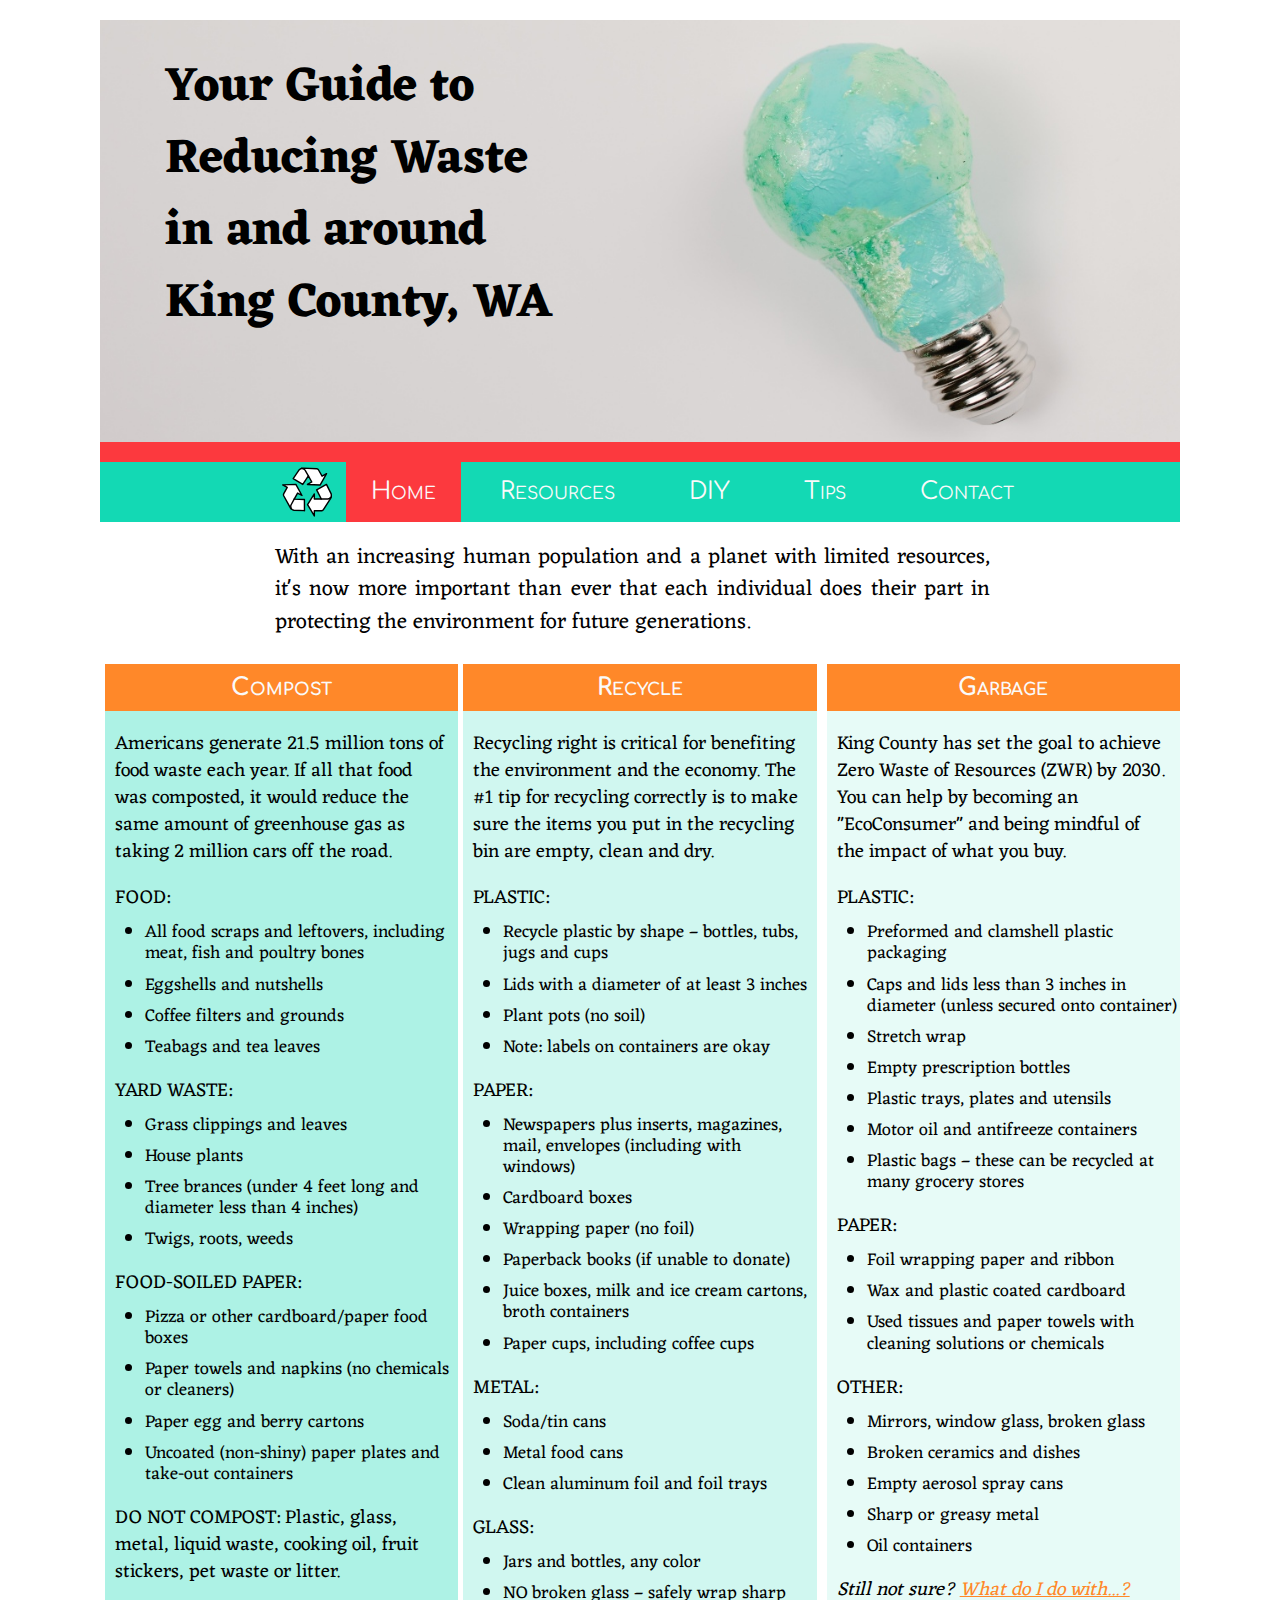
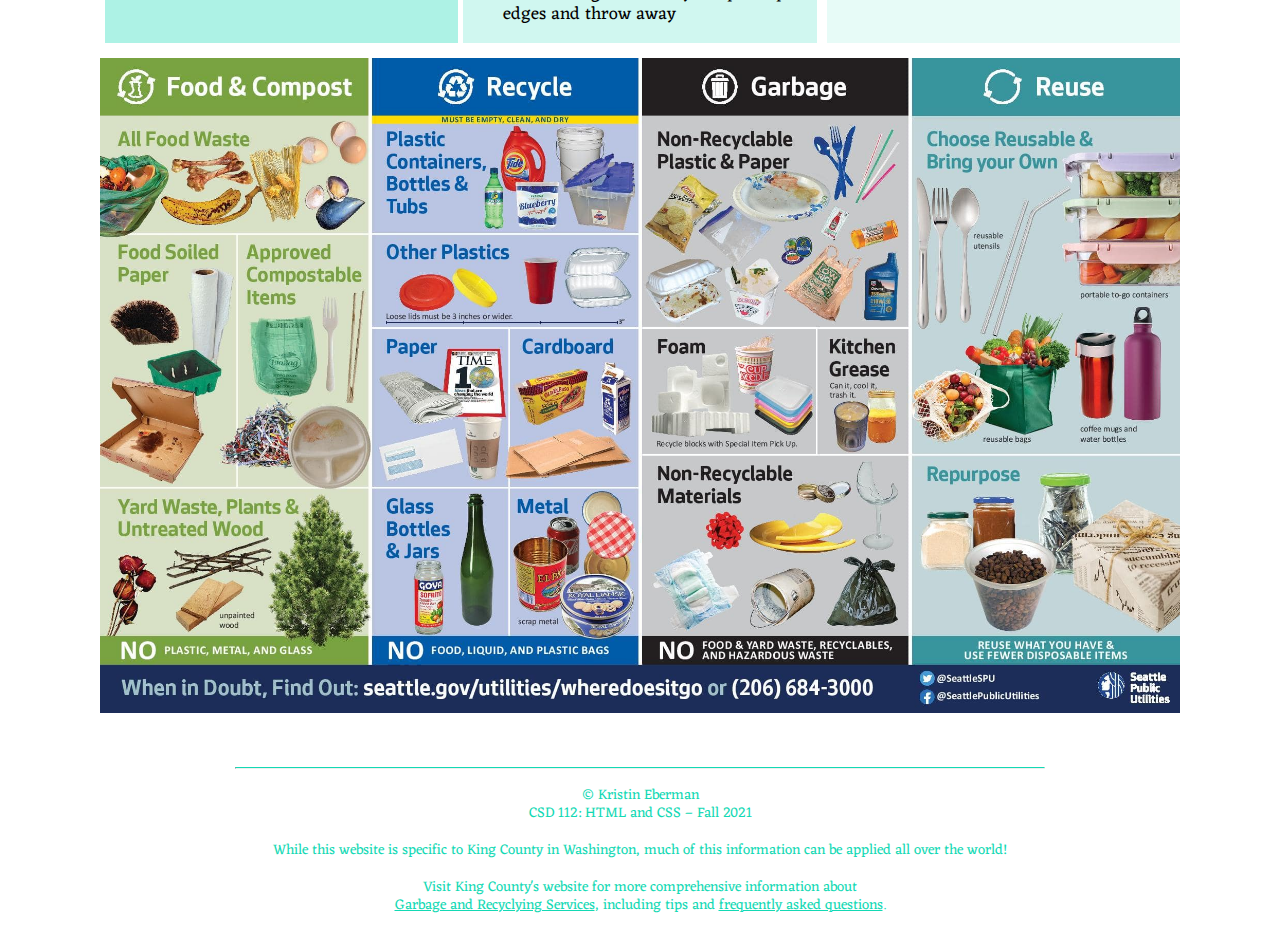
<file: index.html>
<!DOCTYPE html>
<html lang="en">

<head>
	<meta charset = "UTF-8">
	<title>Guide for Reducing Waste</title>
    <link href="css/main.css" rel="stylesheet">
</head>

<body>
<div class="container">
<header>
    <div class="hero">
        <img src="images/lightbulb-pexels-tara-winstead.jpeg" alt="recycled art" width="1080">
        <h1>Your Guide to<br>Reducing Waste<br>in and around<br>King County, WA</h1>
    </div>
    <nav>
        <ul>
            <li><img src="images/RECYCL02.svg" alt="recycle symbol" width="50" height="50"></li>
            <li id="tab">Home</li>
            <li><a href = "pages/resources.html">Resources</a></li>
            <li><a href = "pages/reuse.html">DIY</a></li>
            <li><a href = "pages/tips.html">Tips</a></li>
            <li><a href = "pages/contact.html">Contact</a></li>
        </ul>
    </nav>
</header>

<main>
    <article>
        <p>With an increasing human population and a planet with limited resources, it's now more important than ever that each individual does their part in protecting the environment for future generations.</p>
    </article>
    <div class="flex" id="sticky">
        <section id="recycle">
            <h2>Recycle</h2>
            <p>Recycling right is critical for benefiting the environment and the economy. The #1 tip for recycling correctly is to make sure the items you put in the recycling bin are empty, clean and dry.</p>
            <p>PLASTIC:</p>
            <ul>
                <li>Recycle plastic by shape – bottles, tubs, jugs and cups</li>
                <li>Lids with a diameter of at least 3 inches</li>
                <li>Plant pots (no soil)</li>
                <li>Note: labels on containers are okay</li>
            </ul>
            <p>PAPER:</p>
            <ul>
                <li>Newspapers plus inserts, magazines, mail, envelopes (including with windows)</li>
                <li>Cardboard boxes</li>
                <li>Wrapping paper (no foil)</li>
                <li>Paperback books (if unable to donate)</li>
                <li>Juice boxes, milk and ice cream cartons, broth containers</li>
                <li>Paper cups, including coffee cups</li>
            </ul>
            <p>METAL:</p>
            <ul>
                <li>Soda/tin cans</li>
                <li>Metal food cans</li>
                <li>Clean aluminum foil and foil trays</li>
            </ul>
            <p>GLASS:</p>
            <ul>
                <li>Jars and bottles, any color</li>
                <li>NO broken glass – safely wrap sharp edges and throw away</li>
            </ul>
        </section>
        <section id="compost">
            <h2>Compost</h2>
            <p>Americans generate 21.5 million tons of food waste each year. If all that food was composted, it would reduce the same amount of greenhouse gas as taking 2 million cars off the road.</p>
            <p>FOOD:</p>
            <ul>
                <li>All food scraps and leftovers, including meat, fish and poultry bones</li>
                <li>Eggshells and nutshells</li>
                <li>Coffee filters and grounds</li>
                <li>Teabags and tea leaves</li>
            </ul>
            <p>YARD WASTE:</p>
            <ul>
                <li>Grass clippings and leaves</li>
                <li>House plants</li>
                <li>Tree brances (under 4 feet long and diameter less than 4 inches)</li>
                <li>Twigs, roots, weeds</li>
            </ul>
            <p>FOOD-SOILED PAPER:</p>
            <ul>
                <li>Pizza or other cardboard/paper food boxes</li>
                <li>Paper towels and napkins (no chemicals or cleaners)</li>
                <li>Paper egg and berry cartons</li>
                <li>Uncoated (non-shiny) paper plates and take-out containers</li>
            </ul>
            <p>DO NOT COMPOST: Plastic, glass, metal, liquid waste, cooking oil, fruit stickers, pet waste or litter.</p>
        </section>
        <section id="garbage">
            <h2>Garbage</h2>
            <p>King County has set the goal to achieve Zero Waste of Resources (ZWR) by 2030. You can help by becoming an "EcoConsumer" and being mindful of the impact of what you buy.</p>
            <p>PLASTIC:</p>
            <ul>
                <li>Preformed and clamshell plastic packaging</li>
                <li>Caps and lids less than 3 inches in diameter (unless secured onto container)</li>
                <li>Stretch wrap</li>
                <li>Empty prescription bottles</li>
                <li>Plastic trays, plates and utensils</li>
                <li>Motor oil and antifreeze containers</li>
                <li>Plastic bags – these can be recycled at many grocery stores</li>
            </ul>
            <p>PAPER:</p>
            <ul>
                <li>Foil wrapping paper and ribbon</li>
                <li>Wax and plastic coated cardboard</li>
                <li>Used tissues and paper towels with cleaning solutions or chemicals</li>
            </ul>
            <p>OTHER:</p>
            <ul>
                <li>Mirrors, window glass, broken glass</li>
                <li>Broken ceramics and dishes</li>
                <li>Empty aerosol spray cans</li>
                <li>Sharp or greasy metal</li>
                <li>Oil containers</li>
            </ul>
            <p class="italic">Still not sure? <a href="https://info.kingcounty.gov/Services/recycling-garbage/Solid-Waste/what-do-i-do-with/" target="_blank">What do I do with...?</a></p>
        </section>
    </div>
    <img src="images/recycling_guide.jpg" alt="Recycling guide" width="1080">
</main>

<footer>
    <hr>
    <p>&copy; Kristin Eberman<br>CSD 112: HTML and CSS – Fall 2021</p>
    <p>While this website is specific to King County in Washington, much of this information can be applied all over the world!</p>
    <p>Visit King County's website for more comprehensive information about <br><a href="https://kingcounty.gov/depts/dnrp/solid-waste/garbage-recycling.aspx" target="_blank">Garbage and Recyclying Services</a>, including tips and <a href="https://kingcounty.gov/depts/dnrp/solid-waste/garbage-recycling/faq.aspx" target="_blank">frequently asked questions</a>.</p>
</footer>

</div>          
</body>
</html>
</file>
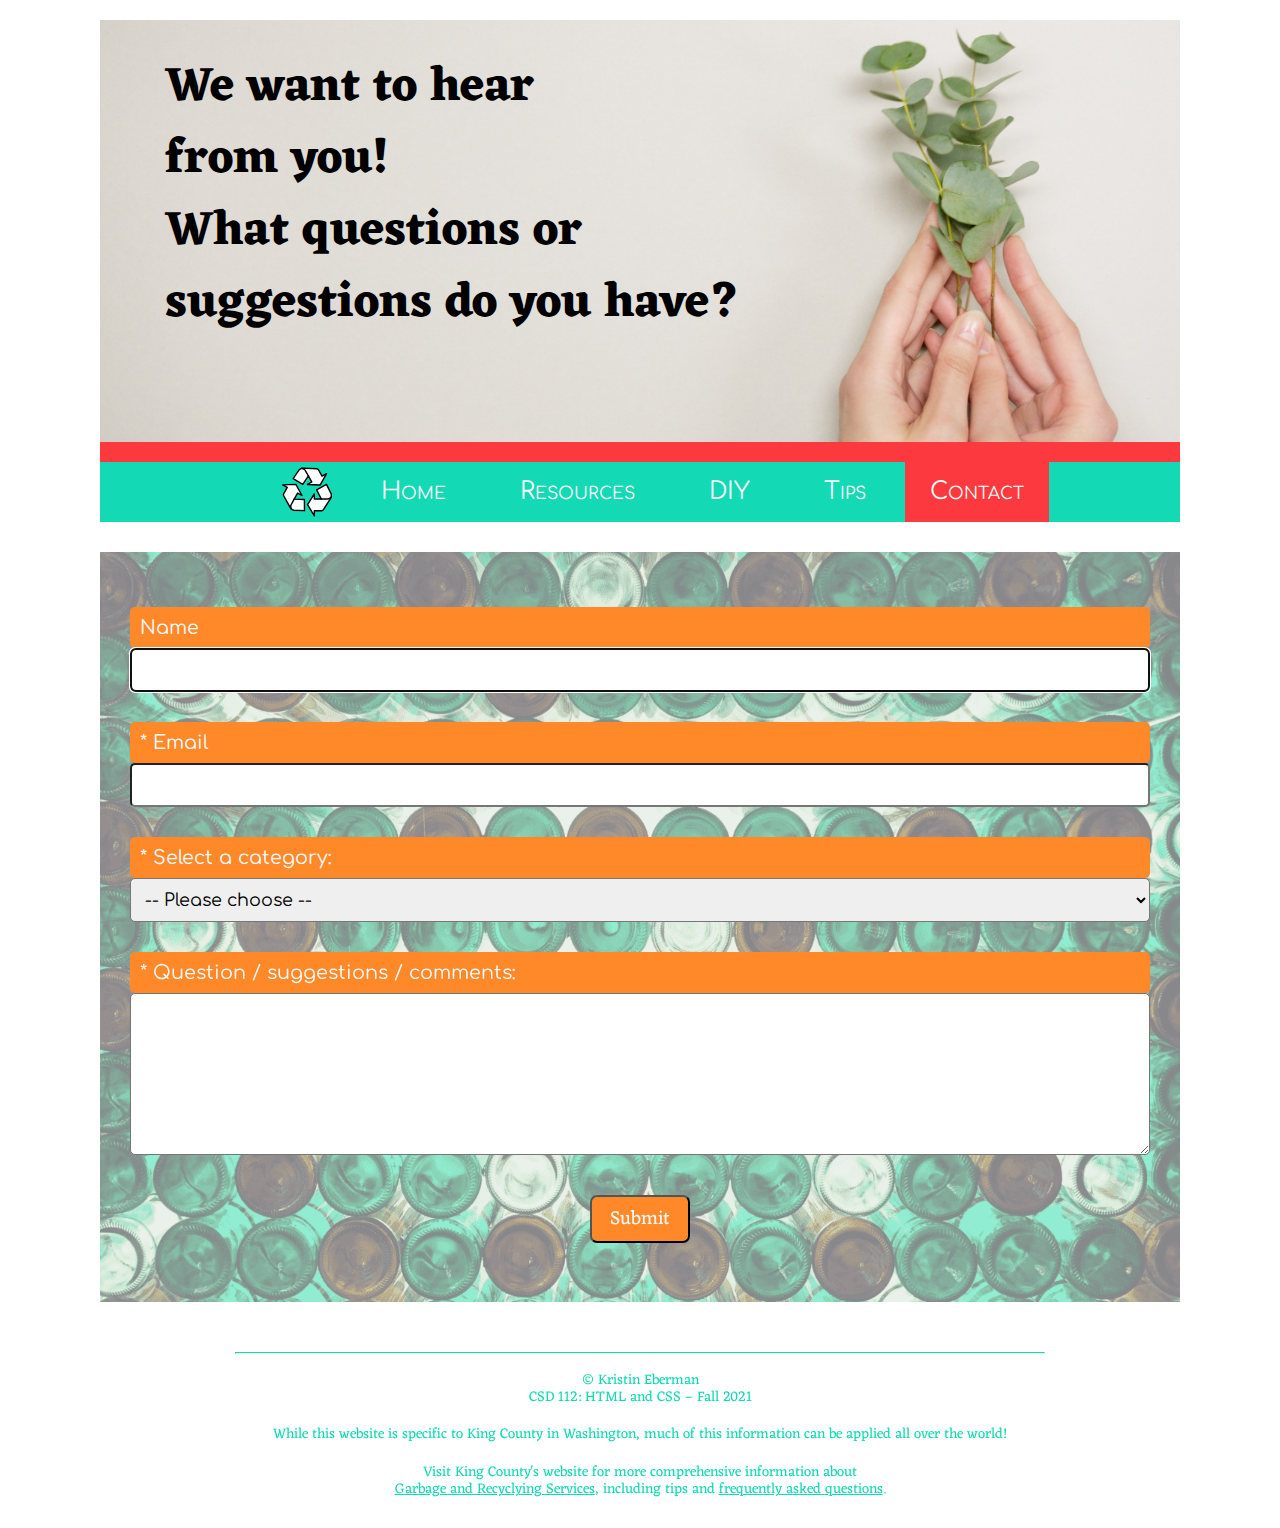
<file: pages/contact.html>
<!DOCTYPE html>
<html lang="en">

<head>
	<meta charset = "UTF-8">
	<title>Contact Us</title>
    <link href="../css/main.css" rel="stylesheet">
</head>

<body>
<div class="container">
<header>
    <div class="hero">
        <img src="../images/holding-plant-pexels-artem-podrez.jpeg" alt="recycled art" width="1080">
        <h1>We want to hear <br>from you!<br>What questions or <br>suggestions do you have?</h1>
    </div>
    <nav>
        <ul>
            <li><img src="../images/RECYCL02.svg" alt="recycle symbol" width="50" height="50"></li>
            <li> <a href="../index.html">Home</a></li>
            <li><a href = "resources.html">Resources</a></li>
            <li><a href = "reuse.html">DIY</a></li>
            <li><a href = "tips.html">Tips</a></li>
            <li id="tab">Contact</li>
        </ul>
    </nav>
</header>

<main>
    <form>
        <label for="name">Name</label>
        <input type="text" name="name" id="name" autofocus maxlength="75">
        <label for="email">* Email</label>
        <input type="email" name="email" id="email" required maxlength="75">
        <label for="topic">* Select a category:</label>
        <select id="topic" name="topic" required>
            <option value="" disabled selected hidden>-- Please choose --</option>
            <option value="recycle">I have a question or suggestion related to Recycling, Compost or Garbage</option>
            <option value="resources">I have a question or suggestion related to Community Resources</option>
            <option value="diy">I have a question or suggestion related to DIY projects</option>
            <option value="other">Other – I have another type of question, suggestion or comment</option>
        </select>
        <label for="comments">* Question / suggestions / comments:</label>
        <textarea name="comments" id="comments" required rows="7" maxlength="6000"></textarea>
        <button type="submit" value="Submit">Submit</button>
    </form>
</main>

<footer>
    <hr>
    <p>&copy; Kristin Eberman<br>CSD 112: HTML and CSS – Fall 2021</p>
    <p>While this website is specific to King County in Washington, much of this information can be applied all over the world!</p>
    <p>Visit King County's website for more comprehensive information about <br><a href="https://kingcounty.gov/depts/dnrp/solid-waste/garbage-recycling.aspx" target="_blank">Garbage and Recyclying Services</a>, including tips and <a href="https://kingcounty.gov/depts/dnrp/solid-waste/garbage-recycling/faq.aspx" target="_blank">frequently asked questions</a>.</p>
</footer>

</div>          
</body>
</html>
</file>
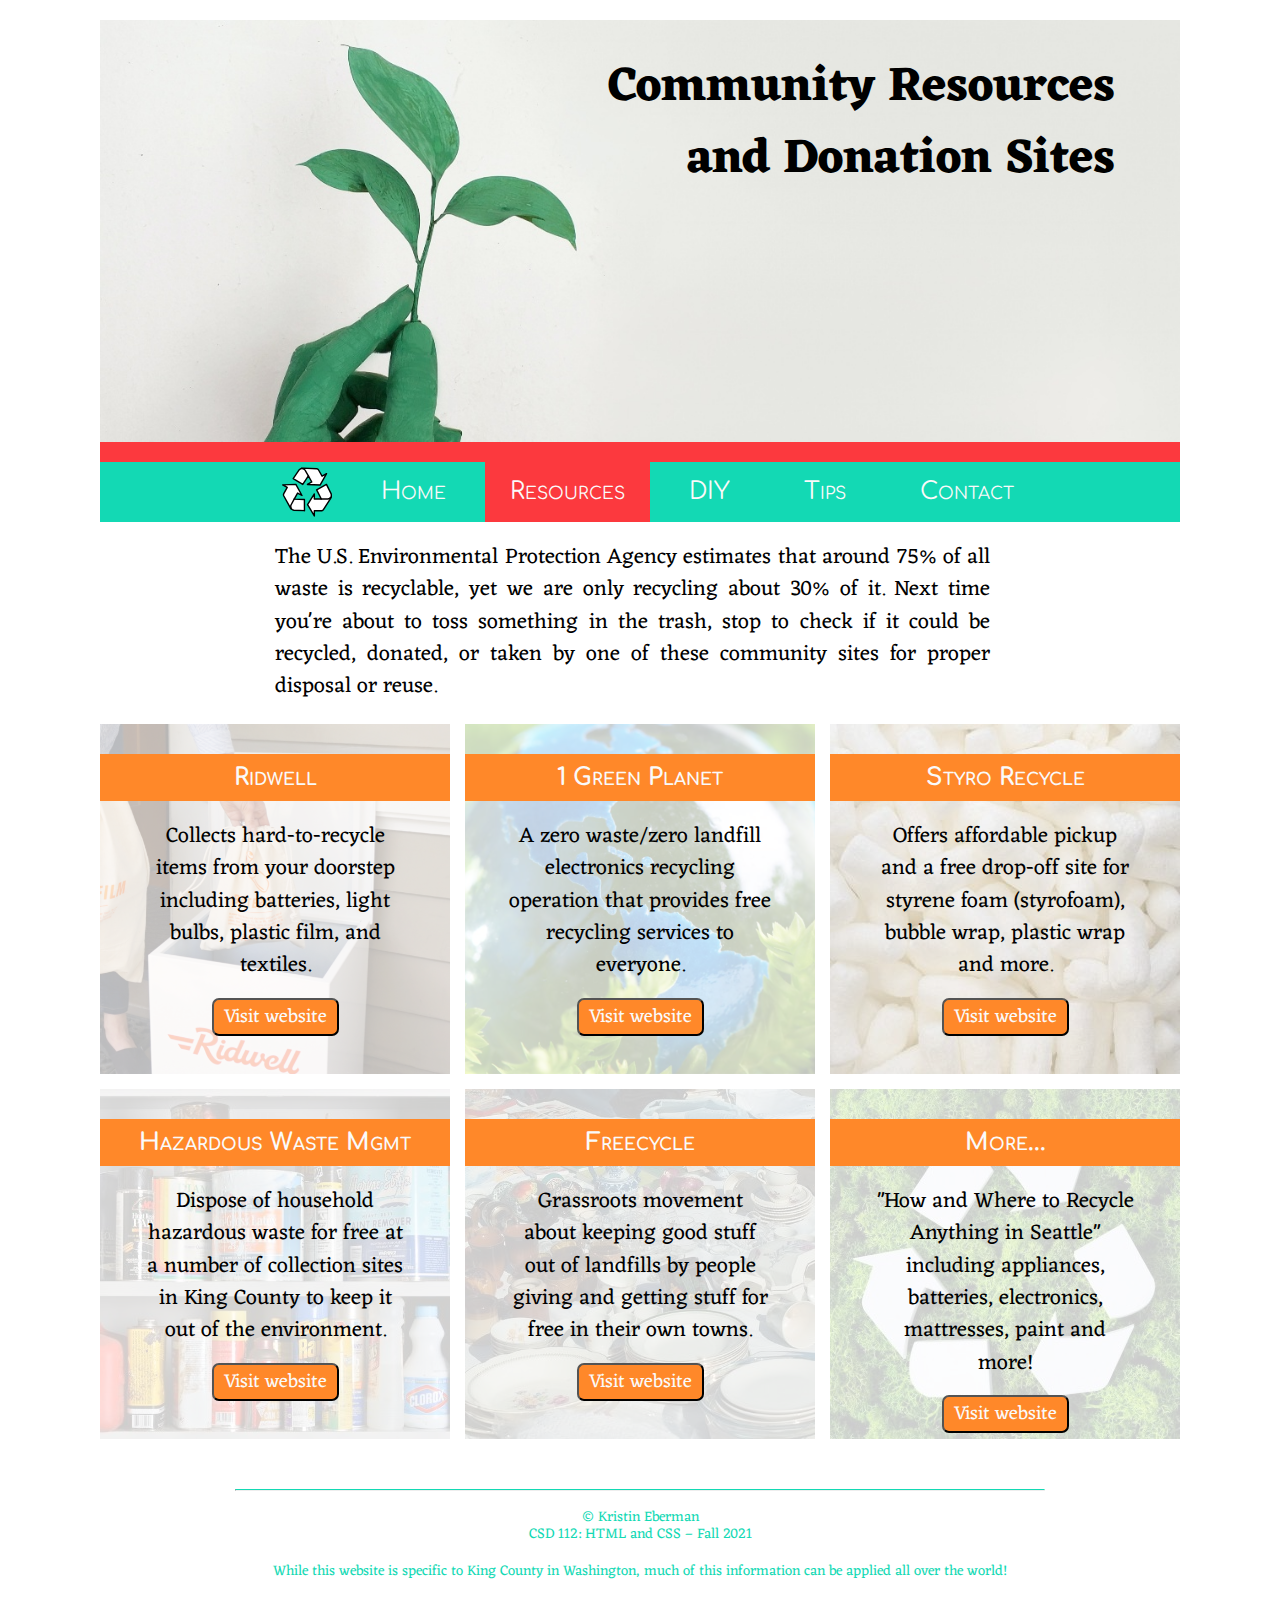
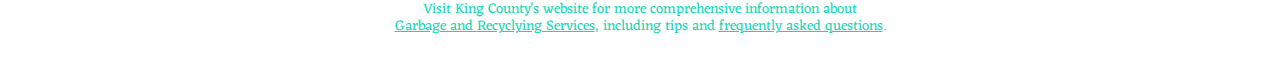
<file: pages/resources.html>
<!DOCTYPE html>
<html lang="en">

<head>
	<meta charset = "UTF-8">
	<title>Community Resources</title>
    <link href="../css/main.css" rel="stylesheet">
</head>

<body>
<div class="container">
<header>
    <div class="hero">
        <img src="../images/green-thumb-pexels-alena-koval.jpeg" alt="recycled art" width="1080">
        <h1 class="right">Community Resources <br>and Donation Sites</h1>
    </div>
    <nav>
        <ul>
            <li><img src="../images/RECYCL02.svg" alt="recycle symbol" width="50" height="50"></li>
            <li> <a href="../index.html">Home</a></li>
            <li id="tab">Resources</li>
            <li><a href = "reuse.html">DIY</a></li>
            <li><a href = "tips.html">Tips</a></li>
            <li><a href = "contact.html">Contact</a></li>
        </ul>
    </nav>
</header>

<main>
    <article>
        <p>The U.S. Environmental Protection Agency estimates that around 75% of all waste is recyclable, yet we are only recycling about 30% of it. Next time you're about to toss something in the trash, stop to check if it could be recycled, donated, or taken by one of these community sites for proper disposal or reuse.</p>
    </article>
    <div class="cards">
        <section class="card">
            <h2>Ridwell</h2>
            <p>Collects hard-to-recycle items from your doorstep including batteries, light bulbs, plastic film, and textiles.</p>
            <button onclick=" window.open('https://www.ridwell.com/','_blank')">Visit website</button>
        </section>
        <section class="card">
            <h2>1 Green Planet</h2>
            <p>A zero waste/zero landfill electronics recycling operation that provides free recycling services to everyone.</p>
            <button onclick=" window.open('https://www.1greenplanet.com/','_blank')">Visit website</button>
        </section>
        <section class="card">
            <h2>Styro Recycle</h2>
            <p>Offers affordable pickup and a free drop-off site for styrene foam (styrofoam), bubble wrap, plastic wrap and more.</p>
            <button onclick=" window.open('http://www.styrorecycle.com/','_blank')">Visit website</button>
        </section>
        <section class="card">
            <h2>Hazardous Waste Mgmt</h2>
            <p>Dispose of household hazardous waste for free at a number of collection sites in King County to keep it out of the environment.</p>
            <button onclick=" window.open('https://kingcountyhazwastewa.gov/households','_blank')">Visit website</button>
        </section>
        <section class="card">
            <h2>Freecycle</h2>
            <p>Grassroots movement about keeping good stuff out of landfills by people giving and getting stuff for free in their own towns.</p>
            <button onclick=" window.open('https://www.freecycle.org/','_blank')">Visit website</button>
        </section>
        <section class="card">
            <h2>More...</h2>
            <p>"How and Where to Recycle Anything in Seattle" including appliances, batteries, electronics, mattresses, paint and more!</p>
            <button onclick=" window.open('https://www.seattlecu.com/blog/how-and-where-to-recycle-anything-in-seattle','_blank')">Visit website</button>
        </section>
    </div>
</main>

<footer>
    <hr>
    <p>&copy; Kristin Eberman<br>CSD 112: HTML and CSS – Fall 2021</p>
    <p>While this website is specific to King County in Washington, much of this information can be applied all over the world!</p>
    <p>Visit King County's website for more comprehensive information about <br><a href="https://kingcounty.gov/depts/dnrp/solid-waste/garbage-recycling.aspx" target="_blank">Garbage and Recyclying Services</a>, including tips and <a href="https://kingcounty.gov/depts/dnrp/solid-waste/garbage-recycling/faq.aspx" target="_blank">frequently asked questions</a>.</p>
</footer>

</div>          
</body>
</html>
</file>
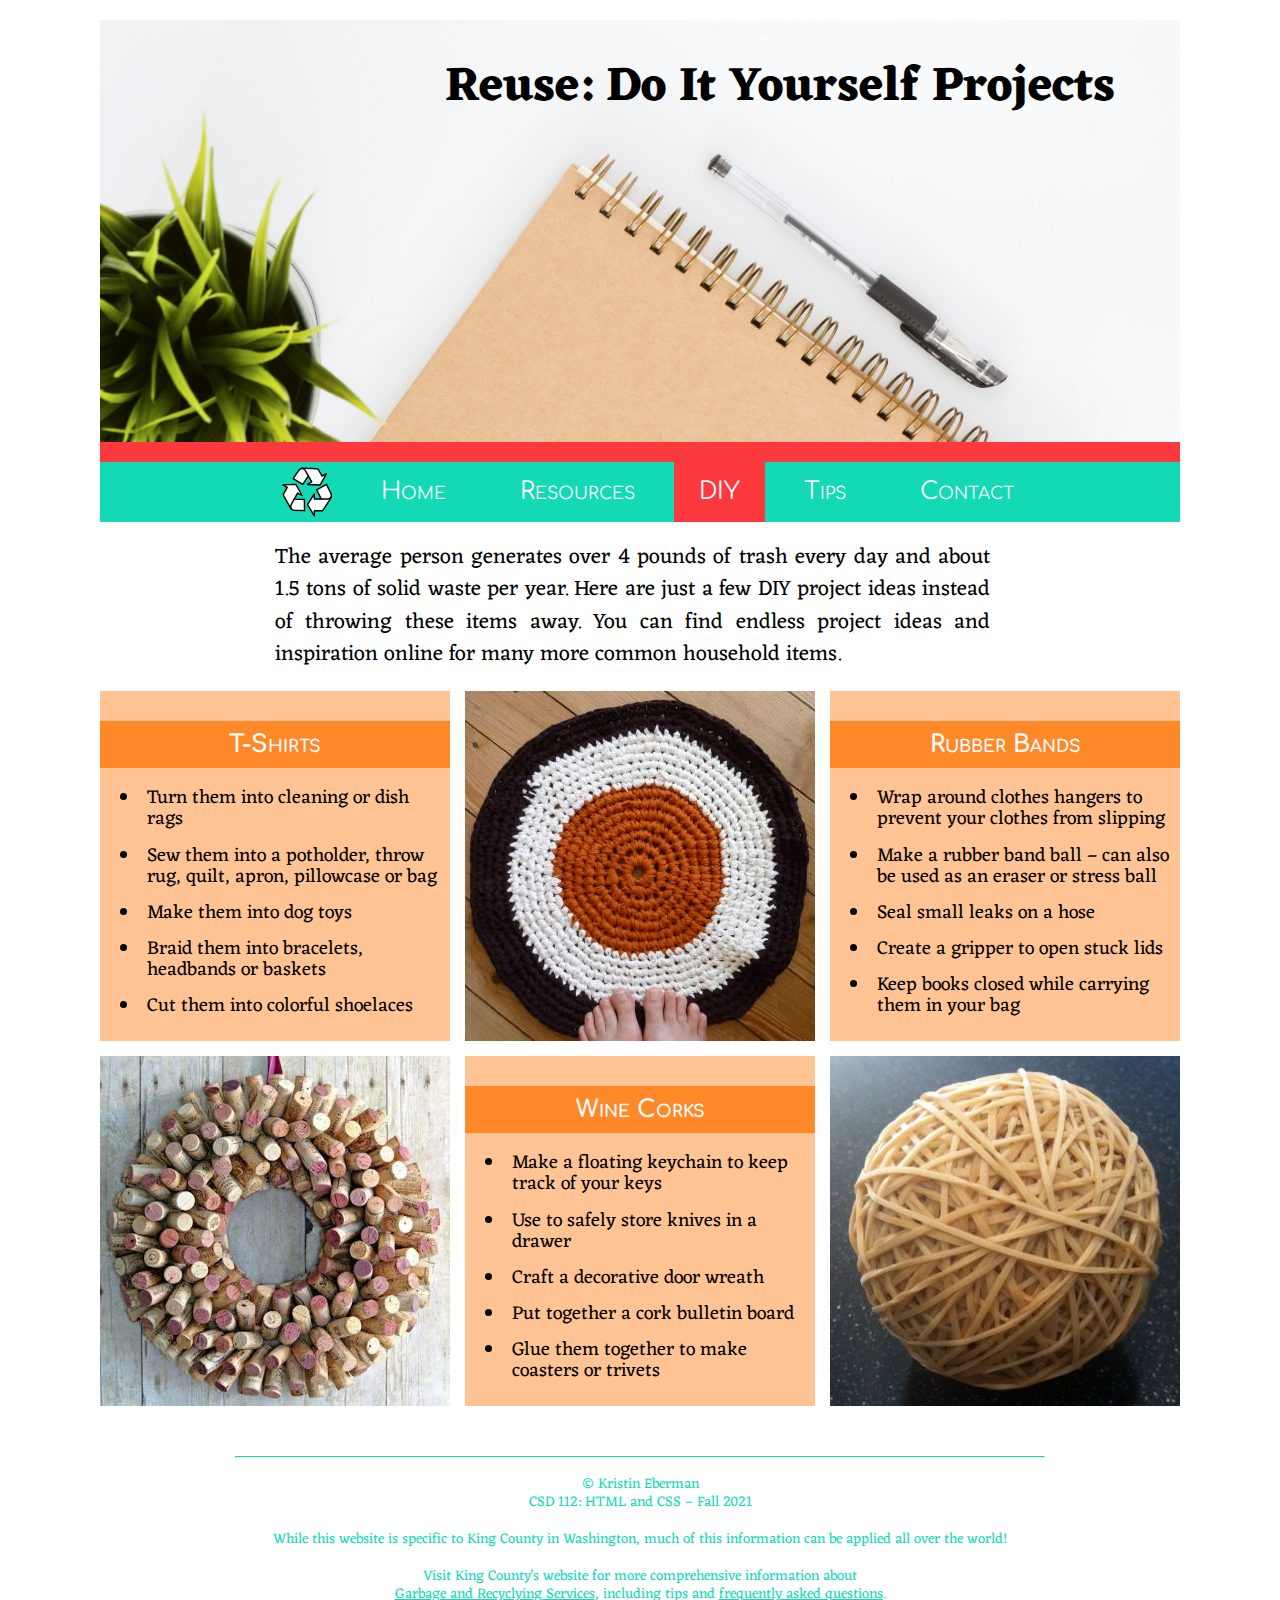
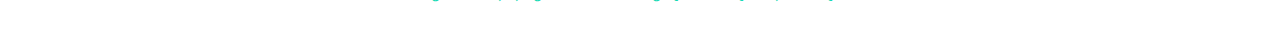
<file: pages/reuse.html>
<!DOCTYPE html>
<html lang="en">

<head>
	<meta charset = "UTF-8">
	<title>Reuse: DIY Projects</title>
    <link href="../css/main.css" rel="stylesheet">
</head>

<body>
<div class="container">
<header>
    <div class="hero">
        <img src="../images/pexels-tirachard-kumtanom-733852.jpeg" alt="recycled art" width="1080">
        <h1 class="right">Reuse: Do It Yourself Projects</h1>
    </div>
    <nav>
        <ul>
            <li><img src="../images/RECYCL02.svg" alt="recycle symbol" width="50" height="50"></li>
            <li> <a href="../index.html">Home</a></li>
            <li><a href = "resources.html">Resources</a></li>
            <li id="tab">DIY</li>
            <li><a href = "tips.html">Tips</a></li>
            <li><a href = "contact.html">Contact</a></li>
        </ul>
    </nav>
</header>

<main>
    <article>
        <p>The average person generates over 4 pounds of trash every day and about 1.5 tons of solid waste per year. Here are just a few DIY project ideas instead of throwing these items away. You can find endless project ideas and inspiration online for many more common household items.</p>
    </article>
    <div class="projects">
        <section class="project">
            <h2>T-Shirts</h2>
            <ul>
                <li>Turn them into cleaning or dish rags</li>
                <li>Sew them into a potholder, throw rug, quilt, apron, pillowcase or bag</li>
                <li>Make them into dog toys</li>
                <li>Braid them into bracelets, headbands or baskets</li>
                <li>Cut them into colorful shoelaces</li>
            </ul>
        </section>
        <section class="project"></section>
        <section class="project">
            <h2>Rubber Bands</h2>
            <ul>
                <li>Wrap around clothes hangers to prevent your clothes from slipping</li>
                <li>Make a rubber band ball – can also be used as an eraser or stress ball</li>
                <li>Seal small leaks on a hose</li>
                <li>Create a gripper to open stuck lids</li>
                <li>Keep books closed while carrying them in your bag</li>
            </ul>
        </section>
        <section class="project"></section>
        <section class="project">
            <h2>Wine Corks</h2>
            <ul>
                <li>Make a floating keychain to keep track of your keys</li>
                <li>Use to safely store knives in a drawer</li>
                <li>Craft a decorative door wreath</li>
                <li>Put together a cork bulletin board</li>
                <li>Glue them together to make coasters or trivets</li>
            </ul>
        </section>
        <section class="project"></section>
    </div>
</main>

<footer>
    <hr>
    <p>&copy; Kristin Eberman<br>CSD 112: HTML and CSS – Fall 2021</p>
    <p>While this website is specific to King County in Washington, much of this information can be applied all over the world!</p>
    <p>Visit King County's website for more comprehensive information about <br><a href="https://kingcounty.gov/depts/dnrp/solid-waste/garbage-recycling.aspx" target="_blank">Garbage and Recyclying Services</a>, including tips and <a href="https://kingcounty.gov/depts/dnrp/solid-waste/garbage-recycling/faq.aspx" target="_blank">frequently asked questions</a>.</p>
</footer>

</div>          
</body>
</html>
</file>
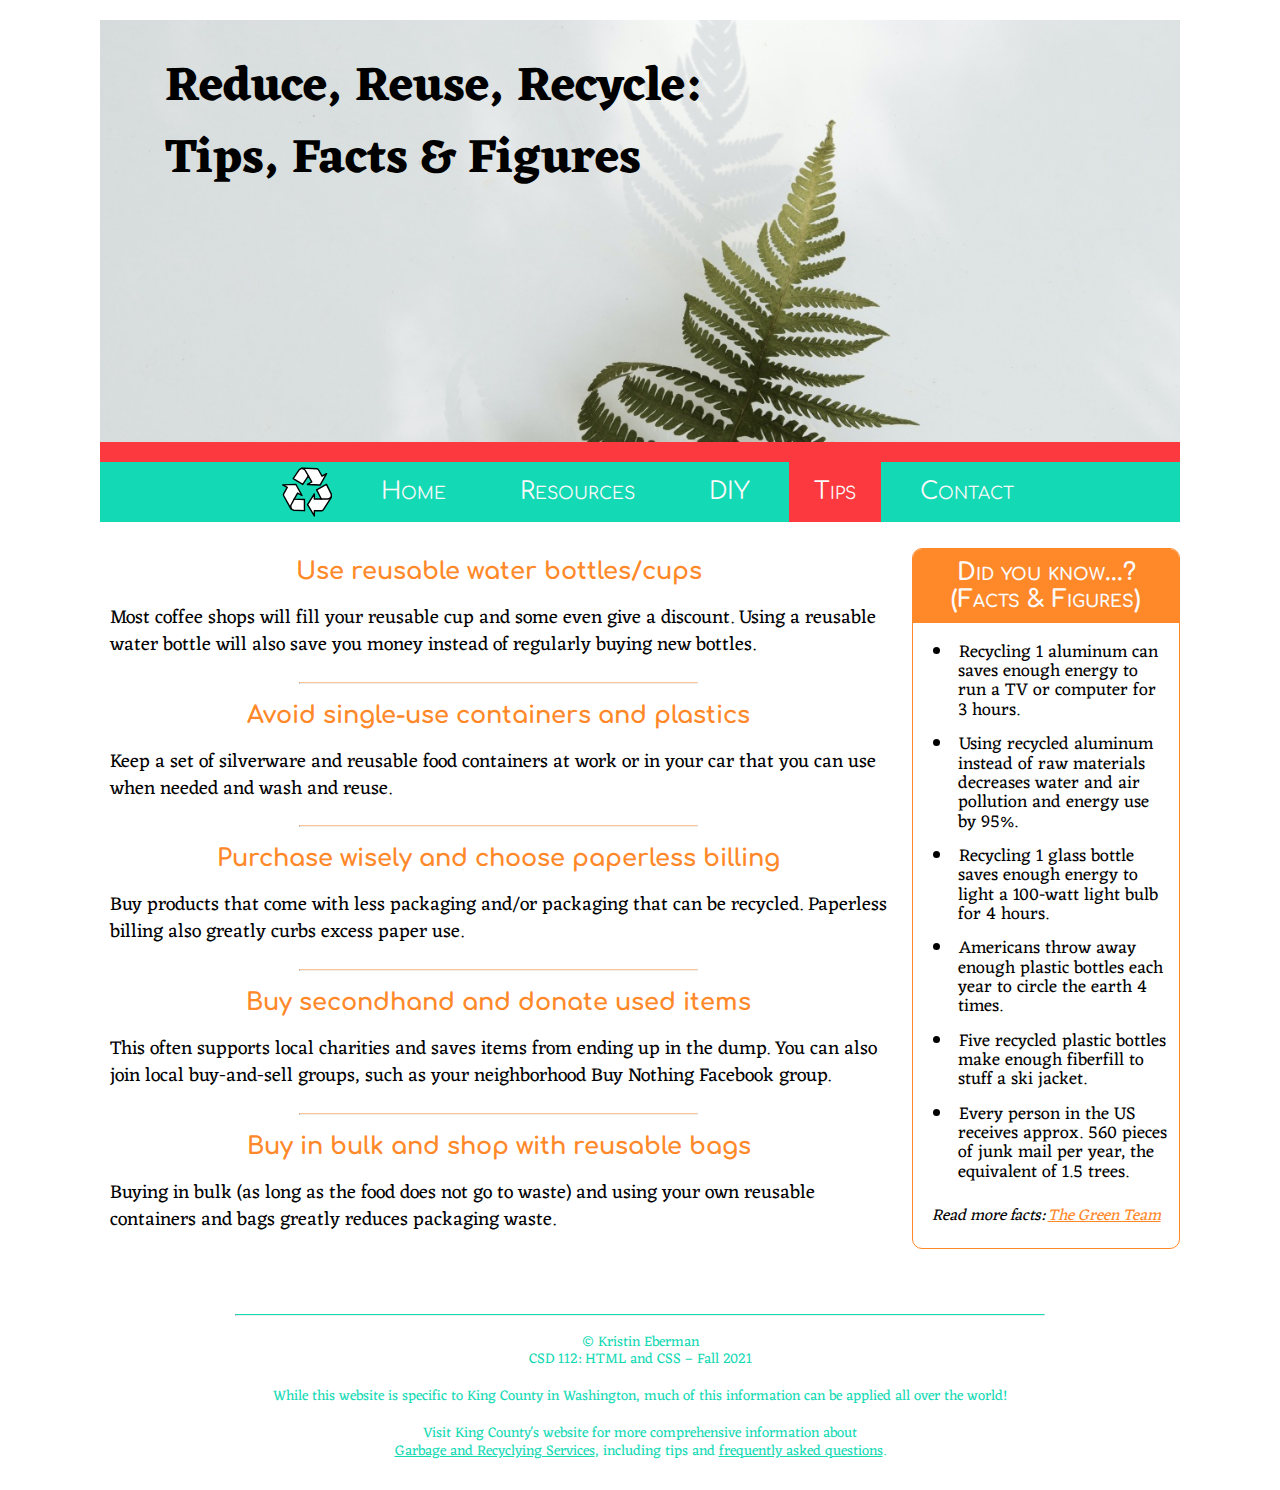
<file: pages/tips.html>
<!DOCTYPE html>
<html lang="en">

<head>
	<meta charset = "UTF-8">
	<title>Tips to Reduce Waste</title>
    <link href="../css/main.css" rel="stylesheet">
</head>

<body>
<div class="container">
<header>
    <div class="hero">
        <img src="../images/fern-pexels-evie-shaffer.jpeg" alt="recycled art" width="1080">
        <h1>Reduce, Reuse, Recycle:<br>Tips, Facts &#38; Figures</h1>
    </div>
    <nav>
        <ul>
            <li><img src="../images/RECYCL02.svg" alt="recycle symbol" width="50" height="50"></li>
            <li> <a href="../index.html">Home</a></li>
            <li><a href = "resources.html">Resources</a></li>
            <li><a href = "reuse.html">DIY</a></li>
            <li id="tab">Tips</li>
            <li><a href = "contact.html">Contact</a></li>
        </ul>
    </nav>
</header>

<main class="flex">
    <article>
        <h2 class="tip">Use reusable water bottles/cups</h2>
        <p>Most coffee shops will fill your reusable cup and some even give a discount. Using a reusable water bottle will also save you money instead of regularly buying new bottles.</p>
        <hr>
        <h2 class="tip">Avoid single-use containers and plastics</h2>
            <p>Keep a set of silverware and reusable food containers at work or in your car that you can use when needed and wash and reuse.</p>
        <hr>
        <h2 class="tip">Purchase wisely and choose paperless billing</h2>
            <p>Buy products that come with less packaging and/or packaging that can be recycled. Paperless billing also greatly curbs excess paper use.</p>
        <hr>
        <h2 class="tip">Buy secondhand and donate used items</h2>
            <p>This often supports local charities and saves items from ending up in the dump. You can also join local buy-and-sell groups, such as your neighborhood Buy Nothing Facebook group.</p>
        <hr>
        <h2 class="tip">Buy in bulk and shop with reusable bags</h2>
            <p>Buying in bulk (as long as the food does not go to waste) and using your own reusable containers and bags greatly reduces packaging waste.</p>
    </article>
    <aside>
    <h2>Did you know...? (Facts &#38; Figures)</h2>
        <ul>
            <li>Recycling 1 aluminum can saves enough energy to run a TV or computer for 3 hours.</li>
            <li>Using recycled aluminum instead of raw materials decreases water and air pollution and energy use by 95%.</li>
            <li>Recycling 1 glass bottle saves enough energy to light a 100-watt light bulb for 4 hours.</li>
            <li>Americans throw away enough plastic bottles each year to circle the earth 4 times.</li>
            <li>Five recycled plastic bottles make enough fiberfill to stuff a ski jacket.</li>
            <li>Every person in the US receives approx. 560 pieces of junk mail per year, the equivalent of 1.5 trees.</li>
        </ul>
        <p class="italic"><cite>Read more facts: <a href="https://thegreenteam.org/recycling-facts/" target="_blank">The Green Team</a></cite></p>
    </aside>
</main>

<footer>
    <hr>
    <p>&copy; Kristin Eberman<br>CSD 112: HTML and CSS – Fall 2021</p>
    <p>While this website is specific to King County in Washington, much of this information can be applied all over the world!</p>
    <p>Visit King County's website for more comprehensive information about <br><a href="https://kingcounty.gov/depts/dnrp/solid-waste/garbage-recycling.aspx" target="_blank">Garbage and Recyclying Services</a>, including tips and <a href="https://kingcounty.gov/depts/dnrp/solid-waste/garbage-recycling/faq.aspx" target="_blank">frequently asked questions</a>.</p>
</footer>

</div>          
</body>
</html>
</file>
<file: css/main.css>
@charset "UTF-8";
/* @imports */

@import url('https://fonts.googleapis.com/css2?family=Comfortaa:wght@600&family=Eczar&display=swap');

/* global styles */
* {
    box-sizing: border-box;
}
h1, h2 {
    font-family: 'Eczar', serif;
    padding: 0 5px;
}
.container {
    width: 1080px;
    margin: 20px auto;
}
.hero {
    position: relative;
}

/* header */
header {
    background-color: rgb(252, 57, 62);
}
header h1 {
    position: absolute;
    top: 0;
    left: 60px;
    font-size: 3em;
    line-height: 1.5;
}
.right {
    position: absolute;
    top: 0;
    right: 60px;
    font-size: 3em;
    line-height: 1.5;
    text-align: right
}

/* navigation */
header nav {
    background-color: rgb(19, 217, 180);
    text-align: center;
    margin: 0;    
}
header nav ul li {
    display: inline-block;
    padding: 0 10px;
    vertical-align: top;
    height: 60px;
}
header nav ul li a:link, a:visited, #tab {
    font-size: 1.5em;
    font-family: 'Comfortaa', sans-serif;
    text-decoration: none;
    color: rgb(250, 250, 250);
    font-variant: small-caps;
    padding: 0 25px;
    line-height: 60px;
}

header nav ul li a:hover {
    color: rgb(0, 0, 0);
}
li img {
    vertical-align: middle;
    margin: 5px 0px;
}
#tab {
    background-color: rgb(252, 57, 62);
}
#sticky h2 {
    position: sticky;
    top: 0;
}

/* main */
main h1, main h2 {
    text-align: center;
    background-color: rgb(255, 136, 41);
    font-variant: small-caps;
    color: rgb(250, 250, 250);
    font-size: 1.5em;
    font-family: 'Comfortaa', 'Tahoma', sans-serif;
    padding: 10px;
    margin-top: 10px;
}
main p {
    font-family: 'Eczar', 'Georgia', serif;
    font-size: 1.35em;
    padding: 0 15px;
    text-align: justify;
    width: 70%;
    margin: 20px auto 0 auto;
    line-height: 1.5;
}
main ul {
    font-family: 'Eczar', 'Georgia', serif;
    line-height: 1.2;
    font-size: 1.1em;
    margin-top: 10px;
}
main ul li {
    margin-bottom: 10px;
}
.flex {
    display: flex;
    flex-wrap: wrap;
    justify-content: space-between;
    padding-top: 10px;
}
.flex p, .project p {
    font-size: 1.2em;
    line-height: 1.4;
    padding: 0 10px;
    text-align: left;
    width: 100%;
}
#recycle {
    flex: 1;
    margin-right: 5px;
    order: 2;
    background-color: rgba(19, 217, 180, .2);
}
#compost {
    flex: 1;
    margin: 0 5px;
    order: 1;
    background-color: rgba(19, 217, 180, .35);
}
#garbage {
    flex: 1;
    margin-left: 5px;
    order: 3;
    background-color: rgba(19, 217, 180, .1);
}
.italic {
    font-style: italic;
    font-size: 16px;
}
main img {
    margin-top: 15px;
}

/* Resources */
.cards, .projects {
    display: grid;
    grid-template-columns: repeat(3, 350px);
    grid-template-rows: repeat(2, 350px);
    grid-gap: 15px;
    margin-top: 20px;
}
.card {
    padding: 20px 0;
    text-align: center;
}
.card:nth-child(1) {
    position: relative;
    background-image: url(../images/ridwell_transparent.png);
    background-size: cover;
    background-position: center;
}
.card:nth-child(2) {
    position: relative;
    background-image: url(../images/1greenplanet.png);
    background-size: cover;
    background-position: center;
}
.card:nth-child(3) {
    position: relative;
    background-image: url(../images/styrofoam.png);
    background-size: cover;
    background-position: center;
}
.card:nth-child(4) {
    position: relative;
    background-image: url(../images/household_waste.png);
    background-size: cover;
    background-position: center;
}
.card:nth-child(5) {
    position: relative;
    background-image: url(../images/freecycle2.png);
    background-size: cover;
    background-position: center;
}
.card:nth-child(6) {
    position: relative;
    background-image: url(../images/recycling_symbol.png);
    background-size: cover;
    background-position: center;
}
.card p {
    padding: 0;
    margin-top: 5px;
    opacity: 1;
    text-align: center;
    width: 75%;
}
.card button {
    width: auto;
    margin: 15px 0;
    padding: 0 10px;
}
.card button a:link {
    text-decoration: none;
}

/* DIY */
.project {
    padding: 20px 0;
    background-color: rgba(255, 136, 41,.5);
}
.project:nth-child(2) {
    position: relative;
    background-image: url(../images/tshirt_rug.jpeg);
    background-size: cover;
    background-position: center;
}
.project:nth-child(4) {
    position: relative;
    background-image: url(../images/cork_wreath.jpeg);
    background-size: cover;
    background-position: center;
}
.project:nth-child(6) {
    position: relative;
    background-image: url(../images/rubberband_ball.jpeg);
    background-size: cover;
    background-position: center;
}
.project ul {
    font-family: 'Eczar', 'Georgia', serif;
    list-style: inside;
    text-align: left;
    margin: 0 10px;
    font-size: 1.2em;
    line-height: 1.1;
    text-indent: -27px;
    padding-left: 27px;
}
.project ul li {
    margin-top: 15px;
    padding-left: 10px;
}

/* Tips */
article {
    flex: 3;
    margin: 0 15px 15px 0;
}
.tip {
    text-align: center;
    color: rgb(255, 136, 41);
    font-family: 'Comfortaa', 'Tahoma', sans-serif;
    background-color: rgb(255, 255, 255);
    font-variant: normal;
    padding-bottom: 0;
}
.flex article p {
    padding-bottom: 15px;
}
hr {
    border-top: 1px solid rgba(255, 136, 41, .5);
    width: 50%;
}
aside {
    flex: 1;
    border: solid 1px rgb(255, 136, 41);
    overflow: hidden;
    border-radius: 10px;
    margin-bottom: 15px;
}
.flex h2 {
    margin-top: 0;
}
aside ul {
    font-family: 'Eczar', 'Georgia', serif;
    list-style: inside;
    text-align: left;
    margin: 0 10px;
    font-size: 1.1em;
    line-height: 1.1;
    text-indent: -25px;
    padding-left: 25px;
}
aside ul li {
    margin-top: 15px;
    padding-left: 10px;
}
cite {
    font-size: 16px;
}
aside a:link, aside a:visited, #garbage a:link, #garbage a:visited {
    color: rgb(255, 136, 41);
}
aside a:hover, #garbage a:hover {
    color: rgb(19, 217, 180);
}
.flex aside p {
    text-align: center;
    margin-bottom: 15px;
}

/* Contact us form */
form {
    background-image: url(../images/bottles_background_transparent.png);
    background-size: cover;
    background-position: center; 
    height: 750px;
    margin: 30px 0;
    padding: 55px 30px;
    text-align: center;
}
label {
    font-family: 'Comfortaa', 'Tahoma', sans-serif;
    text-align: left;
    font-size: 1.2em;
    display: block;
    padding: 10px;
    background-color: rgb(255, 136, 41);
    color: rgb(250, 250, 250);
    border-radius: 5px;
}
input, textarea, select {
    color: rgb(0,0,0);
    font-family: 'Comfortaa', 'Tahoma', sans-serif;
    font-size: 1.1em;
    padding: 10px;
    margin-bottom: 30px;
    box-sizing: border-box;
    width: 100%;
    display: block;
    border-radius: 5px;
}
button {
    font-family: 'Eczar', 'Georgia', serif;
    font-size: 1.2em;
    background-color: rgb(255, 136, 41);
    color: rgb(250, 250, 250);
    border-radius: 7px;
    padding: 5px;
    width: 100px;
    margin-top: 10px;
}
button:hover {
    background-color: rgb(252, 57, 62);
    color: rgb(250, 250, 250);
}

/* footer */
footer hr {
    border-top: 1px solid rgb(19, 217, 180);
    width: 75%;
    margin-top: 50px;
}
footer p {
    font-family: 'Eczar', 'Georgia', serif;
    color: rgb(19, 217, 180);
    text-align: center;
    margin: 0 auto;
    line-height: 1.2;
    font-size: .9em;
    padding: 10px 0;
}
footer a:link, footer a:visited {
    color: rgb(19, 217, 180);
}
footer a:hover {
    color: rgb(255, 136, 41);
}
</file>
